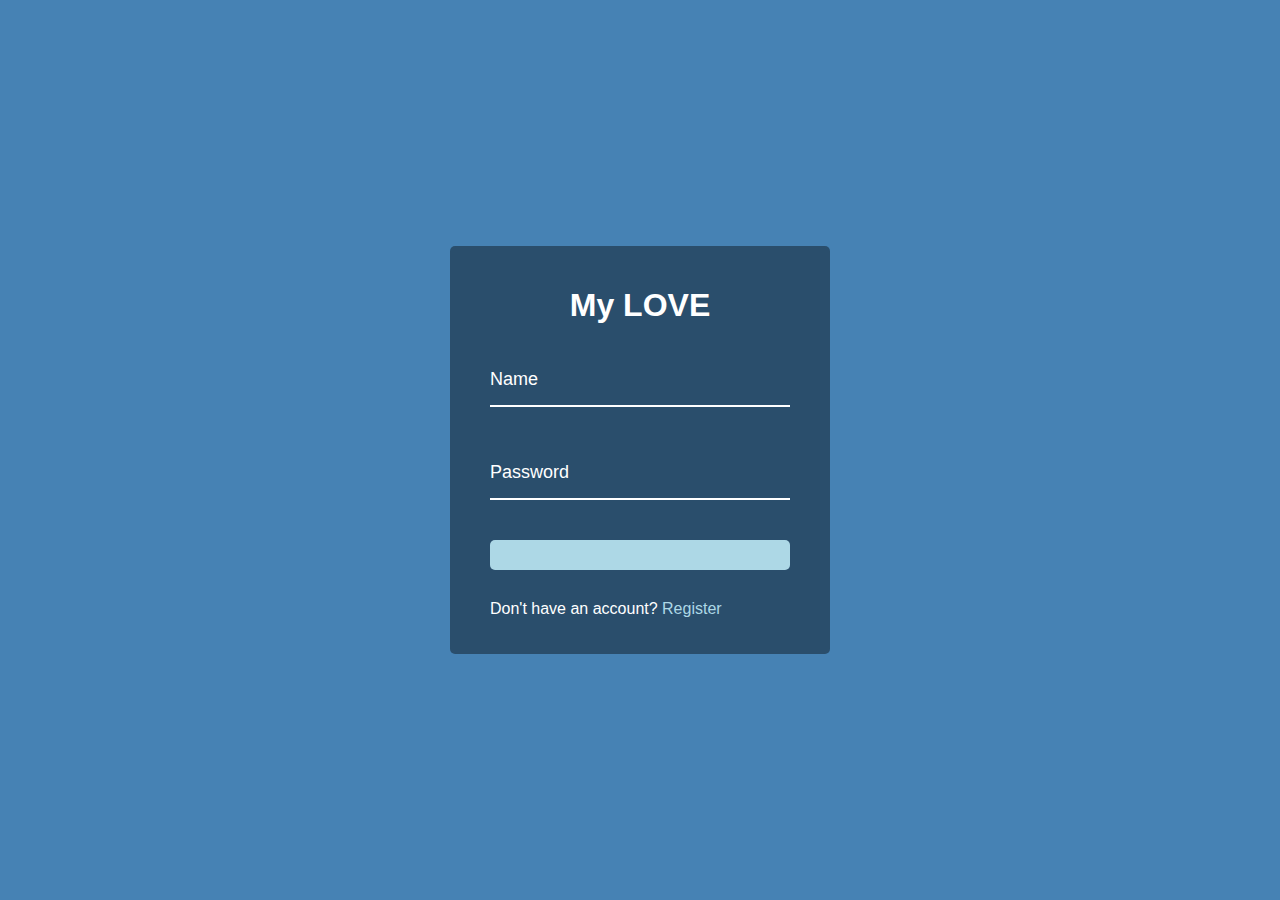
<file: Login/Login.html>
<!DOCTYPE html>
<html lang="en">
  <head>
    <meta charset="UTF-8" />
    <meta name="viewport" content="width=device-width, initial-scale=1.0" />
    <link rel="stylesheet" href="Login.css" />
    <title>Form Input Wave</title>
  </head>
  <body>
    <div class="container">
      <h1>My LOVE</h1>
      <form method="post" action="Login.php">
        <div class="form-control">
    
          <input id="name" type="text" required name="name">
          <label for="name">Name</label>
          
        </div>

        <div class="form-control">
          
          <input id="password" type="password" required name="password">
          <label for="password">Password</label>

        </div>

        <button class="btn" ></button>

        <p class="text">Don't have an account? <a href="#">Register</a> </p>
      </form>
    </div>
    <script src="Login.js"></script>
  </body>
</html>
</file>
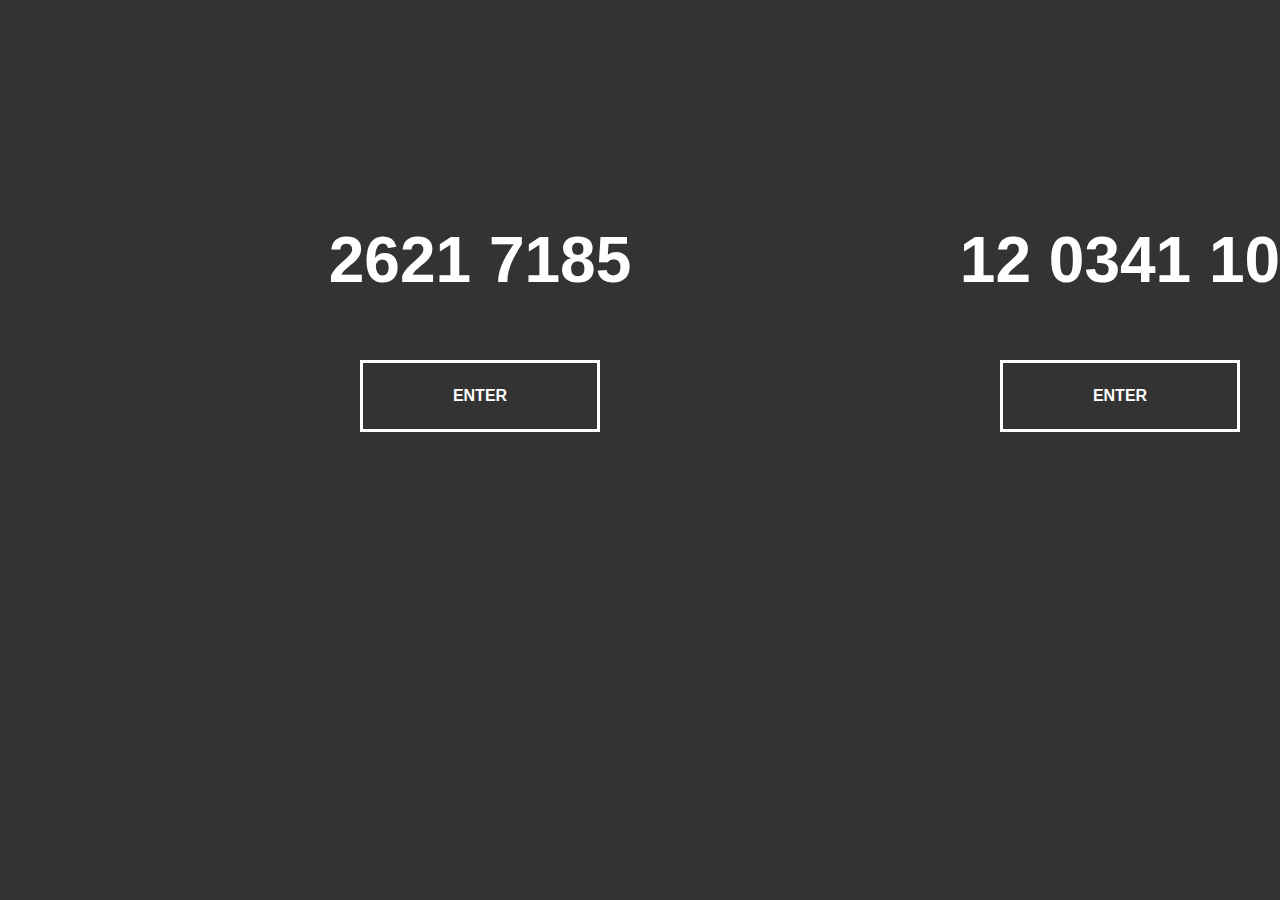
<file: Login/LOVE/love.html>
<!DOCTYPE html>
<html lang="en">
  <head>
    <meta charset="UTF-8" />
    <meta name="viewport" content="width=device-width, initial-scale=1.0" />
    <link rel="stylesheet" href="love.css" />
    <title>Split Landing Page
    </title>
  </head>
  <body>
    <div class="container">
      <div class="split left">
        <h1>2621 7185</h1>
        <a href="#" class="btn">ENTER</a>
      </div>
      <div class="split right">
        <h1>2612 0341 1031</h1>
        <a href="#" class="btn">ENTER</a>
      </div>
    </div>

    <script src="love.js"></script>
  </body>
</html>
</file>
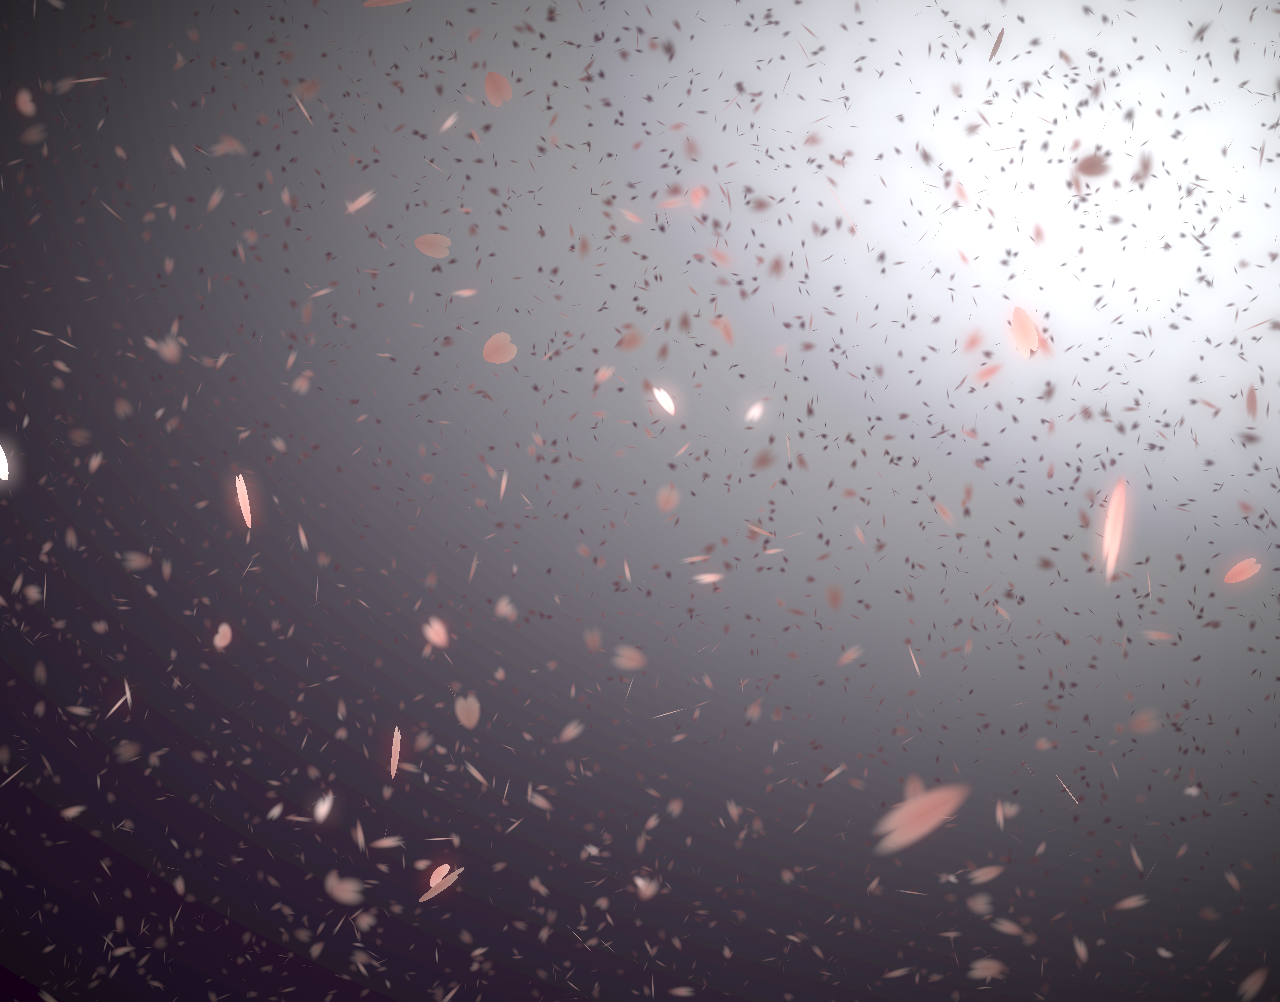
<file: Login/LOVE/sakura.html>
<!DOCTYPE HTML PUBLIC "-//W3C//DTD HTML 4.0 Transitional//EN">
<HTML>
 <HEAD>
  <TITLE> My girl Li Xue</TITLE>
  <style>
body {
    padding:0;
    margin:0;
    overflow:hidden;
	height: 600px;
}
canvas {
    padding:0;
    margin:0;
}
div.btnbg {
    position:fixed;
    left:0;
    top:0;
} 
  </style>
  </HEAD>
<BODY>
 
<canvas id="sakura"></canvas>
<div class="btnbg"></div>

<!-- sakura shader -->
<div style="position: absolute ;z-index: 9999" id="mainDiv">
    <div id="content">
        <div id="code">
            <span class="space"/><span class="comments">世浮三千，吾爱有三。</span><br/>
            <span class="space"/><span class="comments">日、月与卿。</span><br/>
            <span class="space"/><span class="comments">日为朝，月为暮。</span><br/> 
            <span alass="space"/><span class="comments">卿为朝朝暮暮。</span>
        </div>
        
    </div>>
</div>

<script id="sakura_point_vsh" type="x-shader/x_vertex">
uniform mat4 uProjection;
uniform mat4 uModelview;
uniform vec3 uResolution;
uniform vec3 uOffset;
uniform vec3 uDOF;  //x:focus distance, y:focus radius, z:max radius
uniform vec3 uFade; //x:start distance, y:half distance, z:near fade start

attribute vec3 aPosition;
attribute vec3 aEuler;
attribute vec2 aMisc; //x:size, y:fade

varying vec3 pposition;
varying float psize;
varying float palpha;
varying float pdist;

//varying mat3 rotMat;
varying vec3 normX;
varying vec3 normY;
varying vec3 normZ;
varying vec3 normal;

varying float diffuse;
varying float specular;
varying float rstop;
varying float distancefade;

void main(void) {
    // Projection is based on vertical angle
    vec4 pos = uModelview * vec4(aPosition + uOffset, 1.0);
    gl_Position = uProjection * pos;
    gl_PointSize = aMisc.x * uProjection[1][1] / -pos.z * uResolution.y * 0.5;
    
    pposition = pos.xyz;
    psize = aMisc.x;
    pdist = length(pos.xyz);
    palpha = smoothstep(0.0, 1.0, (pdist - 0.1) / uFade.z);
    
    vec3 elrsn = sin(aEuler);
    vec3 elrcs = cos(aEuler);
    mat3 rotx = mat3(
        1.0, 0.0, 0.0,
        0.0, elrcs.x, elrsn.x,
        0.0, -elrsn.x, elrcs.x
    );
    mat3 roty = mat3(
        elrcs.y, 0.0, -elrsn.y,
        0.0, 1.0, 0.0,
        elrsn.y, 0.0, elrcs.y
    );
    mat3 rotz = mat3(
        elrcs.z, elrsn.z, 0.0, 
        -elrsn.z, elrcs.z, 0.0,
        0.0, 0.0, 1.0
    );
    mat3 rotmat = rotx * roty * rotz;
    normal = rotmat[2];
    
    mat3 trrotm = mat3(
        rotmat[0][0], rotmat[1][0], rotmat[2][0],
        rotmat[0][1], rotmat[1][1], rotmat[2][1],
        rotmat[0][2], rotmat[1][2], rotmat[2][2]
    );
    normX = trrotm[0];
    normY = trrotm[1];
    normZ = trrotm[2];
    
    const vec3 lit = vec3(0.6917144638660746, 0.6917144638660746, -0.20751433915982237);
    
    float tmpdfs = dot(lit, normal);
    if(tmpdfs < 0.0) {
        normal = -normal;
        tmpdfs = dot(lit, normal);
    }
    diffuse = 0.4 + tmpdfs;
    
    vec3 eyev = normalize(-pos.xyz);
    if(dot(eyev, normal) > 0.0) {
        vec3 hv = normalize(eyev + lit);
        specular = pow(max(dot(hv, normal), 0.0), 20.0);
    }
    else {
        specular = 0.0;
    }
    
    rstop = clamp((abs(pdist - uDOF.x) - uDOF.y) / uDOF.z, 0.0, 1.0);
    rstop = pow(rstop, 0.5);
    //-0.69315 = ln(0.5)
    distancefade = min(1.0, exp((uFade.x - pdist) * 0.69315 / uFade.y));
}
</script>
<script id="sakura_point_fsh" type="x-shader/x_fragment">
#ifdef GL_ES
//precision mediump float;
precision highp float;
#endif

uniform vec3 uDOF;  //x:focus distance, y:focus radius, z:max radius
uniform vec3 uFade; //x:start distance, y:half distance, z:near fade start

const vec3 fadeCol = vec3(0.08, 0.03, 0.06);

varying vec3 pposition;
varying float psize;
varying float palpha;
varying float pdist;

//varying mat3 rotMat;
varying vec3 normX;
varying vec3 normY;
varying vec3 normZ;
varying vec3 normal;

varying float diffuse;
varying float specular;
varying float rstop;
varying float distancefade;

float ellipse(vec2 p, vec2 o, vec2 r) {
    vec2 lp = (p - o) / r;
    return length(lp) - 1.0;
}

void main(void) {
    vec3 p = vec3(gl_PointCoord - vec2(0.5, 0.5), 0.0) * 2.0;
    vec3 d = vec3(0.0, 0.0, -1.0);
    float nd = normZ.z; //dot(-normZ, d);
    if(abs(nd) < 0.0001) discard;
    
    float np = dot(normZ, p);
    vec3 tp = p + d * np / nd;
    vec2 coord = vec2(dot(normX, tp), dot(normY, tp));
    
    //angle = 15 degree
    const float flwrsn = 0.258819045102521;
    const float flwrcs = 0.965925826289068;
    mat2 flwrm = mat2(flwrcs, -flwrsn, flwrsn, flwrcs);
    vec2 flwrp = vec2(abs(coord.x), coord.y) * flwrm;
    
    float r;
    if(flwrp.x < 0.0) {
        r = ellipse(flwrp, vec2(0.065, 0.024) * 0.5, vec2(0.36, 0.96) * 0.5);
    }
    else {
        r = ellipse(flwrp, vec2(0.065, 0.024) * 0.5, vec2(0.58, 0.96) * 0.5);
    }
    
    if(r > rstop) discard;
    
    vec3 col = mix(vec3(1.0, 0.8, 0.75), vec3(1.0, 0.9, 0.87), r);
    float grady = mix(0.0, 1.0, pow(coord.y * 0.5 + 0.5, 0.35));
    col *= vec3(1.0, grady, grady);
    col *= mix(0.8, 1.0, pow(abs(coord.x), 0.3));
    col = col * diffuse + specular;
    
    col = mix(fadeCol, col, distancefade);
    
    float alpha = (rstop > 0.001)? (0.5 - r / (rstop * 2.0)) : 1.0;
    alpha = smoothstep(0.0, 1.0, alpha) * palpha;
    
    gl_FragColor = vec4(col * 0.5, alpha);
}
</script>

<!-- effects -->
<script id="fx_common_vsh" type="x-shader/x_vertex">
uniform vec3 uResolution;
attribute vec2 aPosition;

varying vec2 texCoord;
varying vec2 screenCoord;

void main(void) {
    gl_Position = vec4(aPosition, 0.0, 1.0);
    texCoord = aPosition.xy * 0.5 + vec2(0.5, 0.5);
    screenCoord = aPosition.xy * vec2(uResolution.z, 1.0);
}
</script>
<script id="bg_fsh" type="x-shader/x_fragment">
#ifdef GL_ES
//precision mediump float;
precision highp float;
#endif

uniform vec2 uTimes;

varying vec2 texCoord;
varying vec2 screenCoord;

void main(void) {
    vec3 col;
    float c;
    vec2 tmpv = texCoord * vec2(0.8, 1.0) - vec2(0.95, 1.0);
    c = exp(-pow(length(tmpv) * 1.8, 2.0));
    col = mix(vec3(0.02, 0.0, 0.03), vec3(0.96, 0.98, 1.0) * 1.5, c);
    gl_FragColor = vec4(col * 0.5, 1.0);
}
</script>
<script id="fx_brightbuf_fsh" type="x-shader/x_fragment">
#ifdef GL_ES
//precision mediump float;
precision highp float;
#endif
uniform sampler2D uSrc;
uniform vec2 uDelta;

varying vec2 texCoord;
varying vec2 screenCoord;

void main(void) {
    vec4 col = texture2D(uSrc, texCoord);
    gl_FragColor = vec4(col.rgb * 2.0 - vec3(0.5), 1.0);
}
</script>
<script id="fx_dirblur_r4_fsh" type="x-shader/x_fragment">
#ifdef GL_ES
//precision mediump float;
precision highp float;
#endif
uniform sampler2D uSrc;
uniform vec2 uDelta;
uniform vec4 uBlurDir; //dir(x, y), stride(z, w)

varying vec2 texCoord;
varying vec2 screenCoord;

void main(void) {
    vec4 col = texture2D(uSrc, texCoord);
    col = col + texture2D(uSrc, texCoord + uBlurDir.xy * uDelta);
    col = col + texture2D(uSrc, texCoord - uBlurDir.xy * uDelta);
    col = col + texture2D(uSrc, texCoord + (uBlurDir.xy + uBlurDir.zw) * uDelta);
    col = col + texture2D(uSrc, texCoord - (uBlurDir.xy + uBlurDir.zw) * uDelta);
    gl_FragColor = col / 5.0;
}
</script>
<!-- effect fragment shader template -->
<script id="fx_common_fsh" type="x-shader/x_fragment">
#ifdef GL_ES
//precision mediump float;
precision highp float;
#endif
uniform sampler2D uSrc;
uniform vec2 uDelta;

varying vec2 texCoord;
varying vec2 screenCoord;

void main(void) {
    gl_FragColor = texture2D(uSrc, texCoord);
}
</script>
<!-- post processing -->
<script id="pp_final_vsh" type="x-shader/x_vertex">
uniform vec3 uResolution;
attribute vec2 aPosition;
varying vec2 texCoord;
varying vec2 screenCoord;
void main(void) {
    gl_Position = vec4(aPosition, 0.0, 1.0);
    texCoord = aPosition.xy * 0.5 + vec2(0.5, 0.5);
    screenCoord = aPosition.xy * vec2(uResolution.z, 1.0);
}
</script>
<script id="pp_final_fsh" type="x-shader/x_fragment">
#ifdef GL_ES
//precision mediump float;
precision highp float;
#endif
uniform sampler2D uSrc;
uniform sampler2D uBloom;
uniform vec2 uDelta;
varying vec2 texCoord;
varying vec2 screenCoord;
void main(void) {
    vec4 srccol = texture2D(uSrc, texCoord) * 2.0;
    vec4 bloomcol = texture2D(uBloom, texCoord);
    vec4 col;
    col = srccol + bloomcol * (vec4(1.0) + srccol);
    col *= smoothstep(1.0, 0.0, pow(length((texCoord - vec2(0.5)) * 2.0), 1.2) * 0.5);
    col = pow(col, vec4(0.45454545454545)); //(1.0 / 2.2)
    
    gl_FragColor = vec4(col.rgb, 1.0);
    gl_FragColor.a = 1.0;
}
</script>
  <script>
  // Utilities
var Vector3 = {};
var Matrix44 = {};
Vector3.create = function(x, y, z) {
    return {'x':x, 'y':y, 'z':z};
};
Vector3.dot = function (v0, v1) {
    return v0.x * v1.x + v0.y * v1.y + v0.z * v1.z;
};
Vector3.cross = function (v, v0, v1) {
    v.x = v0.y * v1.z - v0.z * v1.y;
    v.y = v0.z * v1.x - v0.x * v1.z;
    v.z = v0.x * v1.y - v0.y * v1.x;
};
Vector3.normalize = function (v) {
    var l = v.x * v.x + v.y * v.y + v.z * v.z;
    if(l > 0.00001) {
        l = 1.0 / Math.sqrt(l);
        v.x *= l;
        v.y *= l;
        v.z *= l;
    }
};
Vector3.arrayForm = function(v) {
    if(v.array) {
        v.array[0] = v.x;
        v.array[1] = v.y;
        v.array[2] = v.z;
    }
    else {
        v.array = new Float32Array([v.x, v.y, v.z]);
    }
    return v.array;
};
Matrix44.createIdentity = function () {
    return new Float32Array([1.0, 0.0, 0.0, 0.0, 0.0, 1.0, 0.0, 0.0, 0.0, 0.0, 1.0, 0.0, 0.0, 0.0, 0.0, 1.0]);
};
Matrix44.loadProjection = function (m, aspect, vdeg, near, far) {
    var h = near * Math.tan(vdeg * Math.PI / 180.0 * 0.5) * 2.0;
    var w = h * aspect;
    
    m[0] = 2.0 * near / w;
    m[1] = 0.0;
    m[2] = 0.0;
    m[3] = 0.0;
    
    m[4] = 0.0;
    m[5] = 2.0 * near / h;
    m[6] = 0.0;
    m[7] = 0.0;
    
    m[8] = 0.0;
    m[9] = 0.0;
    m[10] = -(far + near) / (far - near);
    m[11] = -1.0;
    
    m[12] = 0.0;
    m[13] = 0.0;
    m[14] = -2.0 * far * near / (far - near);
    m[15] = 0.0;
};
Matrix44.loadLookAt = function (m, vpos, vlook, vup) {
    var frontv = Vector3.create(vpos.x - vlook.x, vpos.y - vlook.y, vpos.z - vlook.z);
    Vector3.normalize(frontv);
    var sidev = Vector3.create(1.0, 0.0, 0.0);
    Vector3.cross(sidev, vup, frontv);
    Vector3.normalize(sidev);
    var topv = Vector3.create(1.0, 0.0, 0.0);
    Vector3.cross(topv, frontv, sidev);
    Vector3.normalize(topv);
    
    m[0] = sidev.x;
    m[1] = topv.x;
    m[2] = frontv.x;
    m[3] = 0.0;
    
    m[4] = sidev.y;
    m[5] = topv.y;
    m[6] = frontv.y;
    m[7] = 0.0;
    
    m[8] = sidev.z;
    m[9] = topv.z;
    m[10] = frontv.z;
    m[11] = 0.0;
    
    m[12] = -(vpos.x * m[0] + vpos.y * m[4] + vpos.z * m[8]);
    m[13] = -(vpos.x * m[1] + vpos.y * m[5] + vpos.z * m[9]);
    m[14] = -(vpos.x * m[2] + vpos.y * m[6] + vpos.z * m[10]);
    m[15] = 1.0;
};

//
var timeInfo = {
    'start':0, 'prev':0, // Date
    'delta':0, 'elapsed':0 // Number(sec)
};

//
var gl;
var renderSpec = {
    'width':0,
    'height':0,
    'aspect':1,
    'array':new Float32Array(3),
    'halfWidth':0,
    'halfHeight':0,
    'halfArray':new Float32Array(3)
    // and some render targets. see setViewport()
};
renderSpec.setSize = function(w, h) {
    renderSpec.width = w;
    renderSpec.height = h;
    renderSpec.aspect = renderSpec.width / renderSpec.height;
    renderSpec.array[0] = renderSpec.width;
    renderSpec.array[1] = renderSpec.height;
    renderSpec.array[2] = renderSpec.aspect;
    
    renderSpec.halfWidth = Math.floor(w / 2);
    renderSpec.halfHeight = Math.floor(h / 2);
    renderSpec.halfArray[0] = renderSpec.halfWidth;
    renderSpec.halfArray[1] = renderSpec.halfHeight;
    renderSpec.halfArray[2] = renderSpec.halfWidth / renderSpec.halfHeight;
};

function deleteRenderTarget(rt) {
    gl.deleteFramebuffer(rt.frameBuffer);
    gl.deleteRenderbuffer(rt.renderBuffer);
    gl.deleteTexture(rt.texture);
}

function createRenderTarget(w, h) {
    var ret = {
        'width':w,
        'height':h,
        'sizeArray':new Float32Array([w, h, w / h]),
        'dtxArray':new Float32Array([1.0 / w, 1.0 / h])
    };
    ret.frameBuffer = gl.createFramebuffer();
    ret.renderBuffer = gl.createRenderbuffer();
    ret.texture = gl.createTexture();
    
    gl.bindTexture(gl.TEXTURE_2D, ret.texture);
    gl.texImage2D(gl.TEXTURE_2D, 0, gl.RGBA, w, h, 0, gl.RGBA, gl.UNSIGNED_BYTE, null);
    gl.texParameteri(gl.TEXTURE_2D, gl.TEXTURE_WRAP_S, gl.CLAMP_TO_EDGE);
    gl.texParameteri(gl.TEXTURE_2D, gl.TEXTURE_WRAP_T, gl.CLAMP_TO_EDGE);
    gl.texParameteri(gl.TEXTURE_2D, gl.TEXTURE_MAG_FILTER, gl.LINEAR);
    gl.texParameteri(gl.TEXTURE_2D, gl.TEXTURE_MIN_FILTER, gl.LINEAR);
    
    gl.bindFramebuffer(gl.FRAMEBUFFER, ret.frameBuffer);
    gl.framebufferTexture2D(gl.FRAMEBUFFER, gl.COLOR_ATTACHMENT0, gl.TEXTURE_2D, ret.texture, 0);
    
    gl.bindRenderbuffer(gl.RENDERBUFFER, ret.renderBuffer);
    gl.renderbufferStorage(gl.RENDERBUFFER, gl.DEPTH_COMPONENT16, w, h);
    gl.framebufferRenderbuffer(gl.FRAMEBUFFER, gl.DEPTH_ATTACHMENT, gl.RENDERBUFFER, ret.renderBuffer);
    
    gl.bindTexture(gl.TEXTURE_2D, null);
    gl.bindRenderbuffer(gl.RENDERBUFFER, null);
    gl.bindFramebuffer(gl.FRAMEBUFFER, null);
    
    return ret;
}

function compileShader(shtype, shsrc) {
	var retsh = gl.createShader(shtype);
	
	gl.shaderSource(retsh, shsrc);
	gl.compileShader(retsh);
	
	if(!gl.getShaderParameter(retsh, gl.COMPILE_STATUS)) {
		var errlog = gl.getShaderInfoLog(retsh);
		gl.deleteShader(retsh);
		console.error(errlog);
		return null;
	}
	return retsh;
}

function createShader(vtxsrc, frgsrc, uniformlist, attrlist) {
    var vsh = compileShader(gl.VERTEX_SHADER, vtxsrc);
    var fsh = compileShader(gl.FRAGMENT_SHADER, frgsrc);
    
    if(vsh == null || fsh == null) {
        return null;
    }
    
    var prog = gl.createProgram();
    gl.attachShader(prog, vsh);
    gl.attachShader(prog, fsh);
    
    gl.deleteShader(vsh);
    gl.deleteShader(fsh);
    
    gl.linkProgram(prog);
    if (!gl.getProgramParameter(prog, gl.LINK_STATUS)) {
        var errlog = gl.getProgramInfoLog(prog);
        console.error(errlog);
        return null;
    }
    
    if(uniformlist) {
        prog.uniforms = {};
        for(var i = 0; i < uniformlist.length; i++) {
            prog.uniforms[uniformlist[i]] = gl.getUniformLocation(prog, uniformlist[i]);
        }
    }
    
    if(attrlist) {
        prog.attributes = {};
        for(var i = 0; i < attrlist.length; i++) {
            var attr = attrlist[i];
            prog.attributes[attr] = gl.getAttribLocation(prog, attr);
        }
    }
    
    return prog;
}

function useShader(prog) {
    gl.useProgram(prog);
    for(var attr in prog.attributes) {
        gl.enableVertexAttribArray(prog.attributes[attr]);;
    }
}

function unuseShader(prog) {
    for(var attr in prog.attributes) {
        gl.disableVertexAttribArray(prog.attributes[attr]);;
    }
    gl.useProgram(null);
}

var projection = {
    'angle':60,
    'nearfar':new Float32Array([0.1, 100.0]),
    'matrix':Matrix44.createIdentity()
};
var camera = {
    'position':Vector3.create(0, 0, 100),
    'lookat':Vector3.create(0, 0, 0),
    'up':Vector3.create(0, 1, 0),
    'dof':Vector3.create(10.0, 4.0, 8.0),
    'matrix':Matrix44.createIdentity()
};

var pointFlower = {};
var meshFlower = {};
var sceneStandBy = false;

var BlossomParticle = function () {
    this.velocity = new Array(3);
    this.rotation = new Array(3);
    this.position = new Array(3);
    this.euler = new Array(3);
    this.size = 1.0;
    this.alpha = 1.0;
    this.zkey = 0.0;
};

BlossomParticle.prototype.setVelocity = function (vx, vy, vz) {
    this.velocity[0] = vx;
    this.velocity[1] = vy;
    this.velocity[2] = vz;
};

BlossomParticle.prototype.setRotation = function (rx, ry, rz) {
    this.rotation[0] = rx;
    this.rotation[1] = ry;
    this.rotation[2] = rz;
};

BlossomParticle.prototype.setPosition = function (nx, ny, nz) {
    this.position[0] = nx;
    this.position[1] = ny;
    this.position[2] = nz;
};

BlossomParticle.prototype.setEulerAngles = function (rx, ry, rz) {
    this.euler[0] = rx;
    this.euler[1] = ry;
    this.euler[2] = rz;
};

BlossomParticle.prototype.setSize = function (s) {
    this.size = s;
};

BlossomParticle.prototype.update = function (dt, et) {
    this.position[0] += this.velocity[0] * dt;
    this.position[1] += this.velocity[1] * dt;
    this.position[2] += this.velocity[2] * dt;
    
    this.euler[0] += this.rotation[0] * dt;
    this.euler[1] += this.rotation[1] * dt;
    this.euler[2] += this.rotation[2] * dt;
};

function createPointFlowers() {
    // get point sizes
    var prm = gl.getParameter(gl.ALIASED_POINT_SIZE_RANGE);
    renderSpec.pointSize = {'min':prm[0], 'max':prm[1]};
    
    var vtxsrc = document.getElementById("sakura_point_vsh").textContent;
    var frgsrc = document.getElementById("sakura_point_fsh").textContent;
    
    pointFlower.program = createShader(
        vtxsrc, frgsrc,
        ['uProjection', 'uModelview', 'uResolution', 'uOffset', 'uDOF', 'uFade'],
        ['aPosition', 'aEuler', 'aMisc']
    );
    
    useShader(pointFlower.program);
    pointFlower.offset = new Float32Array([0.0, 0.0, 0.0]);
    pointFlower.fader = Vector3.create(0.0, 10.0, 0.0);
    
    // paramerters: velocity[3], rotate[3]
    pointFlower.numFlowers = 1600;
    pointFlower.particles = new Array(pointFlower.numFlowers);
    // vertex attributes {position[3], euler_xyz[3], size[1]}
    pointFlower.dataArray = new Float32Array(pointFlower.numFlowers * (3 + 3 + 2));
    pointFlower.positionArrayOffset = 0;
    pointFlower.eulerArrayOffset = pointFlower.numFlowers * 3;
    pointFlower.miscArrayOffset = pointFlower.numFlowers * 6;
    
    pointFlower.buffer = gl.createBuffer();
    gl.bindBuffer(gl.ARRAY_BUFFER, pointFlower.buffer);
    gl.bufferData(gl.ARRAY_BUFFER, pointFlower.dataArray, gl.DYNAMIC_DRAW);
    gl.bindBuffer(gl.ARRAY_BUFFER, null);
    
    unuseShader(pointFlower.program);
    
    for(var i = 0; i < pointFlower.numFlowers; i++) {
        pointFlower.particles[i] = new BlossomParticle();
    }
}

function initPointFlowers() {
    //area
    pointFlower.area = Vector3.create(20.0, 20.0, 20.0);
    pointFlower.area.x = pointFlower.area.y * renderSpec.aspect;
    
    pointFlower.fader.x = 10.0; //env fade start
    pointFlower.fader.y = pointFlower.area.z; //env fade half
    pointFlower.fader.z = 0.1;  //near fade start
    
    //particles
    var PI2 = Math.PI * 2.0;
    var tmpv3 = Vector3.create(0, 0, 0);
    var tmpv = 0;
    var symmetryrand = function() {return (Math.random() * 2.0 - 1.0);};
    for(var i = 0; i < pointFlower.numFlowers; i++) {
        var tmpprtcl = pointFlower.particles[i];
        
        //velocity
        tmpv3.x = symmetryrand() * 0.3 + 0.8;
        tmpv3.y = symmetryrand() * 0.2 - 1.0;
        tmpv3.z = symmetryrand() * 0.3 + 0.5;
        Vector3.normalize(tmpv3);
        tmpv = 2.0 + Math.random() * 1.0;
        tmpprtcl.setVelocity(tmpv3.x * tmpv, tmpv3.y * tmpv, tmpv3.z * tmpv);
        
        //rotation
        tmpprtcl.setRotation(
            symmetryrand() * PI2 * 0.5,
            symmetryrand() * PI2 * 0.5,
            symmetryrand() * PI2 * 0.5
        );
        
        //position
        tmpprtcl.setPosition(
            symmetryrand() * pointFlower.area.x,
            symmetryrand() * pointFlower.area.y,
            symmetryrand() * pointFlower.area.z
        );
        
        //euler
        tmpprtcl.setEulerAngles(
            Math.random() * Math.PI * 2.0,
            Math.random() * Math.PI * 2.0,
            Math.random() * Math.PI * 2.0
        );
        
        //size
        tmpprtcl.setSize(0.9 + Math.random() * 0.1);
    }
}

function renderPointFlowers() {
    //update
    var PI2 = Math.PI * 2.0;
    var limit = [pointFlower.area.x, pointFlower.area.y, pointFlower.area.z];
    var repeatPos = function (prt, cmp, limit) {
        if(Math.abs(prt.position[cmp]) - prt.size * 0.5 > limit) {
            //out of area
            if(prt.position[cmp] > 0) {
                prt.position[cmp] -= limit * 2.0;
            }
            else {
                prt.position[cmp] += limit * 2.0;
            }
        }
    };
    var repeatEuler = function (prt, cmp) {
        prt.euler[cmp] = prt.euler[cmp] % PI2;
        if(prt.euler[cmp] < 0.0) {
            prt.euler[cmp] += PI2;
        }
    };
    
    for(var i = 0; i < pointFlower.numFlowers; i++) {
        var prtcl = pointFlower.particles[i];
        prtcl.update(timeInfo.delta, timeInfo.elapsed);
        repeatPos(prtcl, 0, pointFlower.area.x);
        repeatPos(prtcl, 1, pointFlower.area.y);
        repeatPos(prtcl, 2, pointFlower.area.z);
        repeatEuler(prtcl, 0);
        repeatEuler(prtcl, 1);
        repeatEuler(prtcl, 2);
        
        prtcl.alpha = 1.0;//(pointFlower.area.z - prtcl.position[2]) * 0.5;
        
        prtcl.zkey = (camera.matrix[2] * prtcl.position[0]
                    + camera.matrix[6] * prtcl.position[1]
                    + camera.matrix[10] * prtcl.position[2]
                    + camera.matrix[14]);
    }
    
    // sort
    pointFlower.particles.sort(function(p0, p1){return p0.zkey - p1.zkey;});
    
    // update data
    var ipos = pointFlower.positionArrayOffset;
    var ieuler = pointFlower.eulerArrayOffset;
    var imisc = pointFlower.miscArrayOffset;
    for(var i = 0; i < pointFlower.numFlowers; i++) {
        var prtcl = pointFlower.particles[i];
        pointFlower.dataArray[ipos] = prtcl.position[0];
        pointFlower.dataArray[ipos + 1] = prtcl.position[1];
        pointFlower.dataArray[ipos + 2] = prtcl.position[2];
        ipos += 3;
        pointFlower.dataArray[ieuler] = prtcl.euler[0];
        pointFlower.dataArray[ieuler + 1] = prtcl.euler[1];
        pointFlower.dataArray[ieuler + 2] = prtcl.euler[2];
        ieuler += 3;
        pointFlower.dataArray[imisc] = prtcl.size;
        pointFlower.dataArray[imisc + 1] = prtcl.alpha;
        imisc += 2;
    }
    
    //draw
    gl.enable(gl.BLEND);
    //gl.disable(gl.DEPTH_TEST);
    gl.blendFunc(gl.SRC_ALPHA, gl.ONE_MINUS_SRC_ALPHA);
    
    var prog = pointFlower.program;
    useShader(prog);
    
    gl.uniformMatrix4fv(prog.uniforms.uProjection, false, projection.matrix);
    gl.uniformMatrix4fv(prog.uniforms.uModelview, false, camera.matrix);
    gl.uniform3fv(prog.uniforms.uResolution, renderSpec.array);
    gl.uniform3fv(prog.uniforms.uDOF, Vector3.arrayForm(camera.dof));
    gl.uniform3fv(prog.uniforms.uFade, Vector3.arrayForm(pointFlower.fader));
    
    gl.bindBuffer(gl.ARRAY_BUFFER, pointFlower.buffer);
    gl.bufferData(gl.ARRAY_BUFFER, pointFlower.dataArray, gl.DYNAMIC_DRAW);
    
    gl.vertexAttribPointer(prog.attributes.aPosition, 3, gl.FLOAT, false, 0, pointFlower.positionArrayOffset * Float32Array.BYTES_PER_ELEMENT);
    gl.vertexAttribPointer(prog.attributes.aEuler, 3, gl.FLOAT, false, 0, pointFlower.eulerArrayOffset * Float32Array.BYTES_PER_ELEMENT);
    gl.vertexAttribPointer(prog.attributes.aMisc, 2, gl.FLOAT, false, 0, pointFlower.miscArrayOffset * Float32Array.BYTES_PER_ELEMENT);
    
    // doubler
    for(var i = 1; i < 2; i++) {
        var zpos = i * -2.0;
        pointFlower.offset[0] = pointFlower.area.x * -1.0;
        pointFlower.offset[1] = pointFlower.area.y * -1.0;
        pointFlower.offset[2] = pointFlower.area.z * zpos;
        gl.uniform3fv(prog.uniforms.uOffset, pointFlower.offset);
        gl.drawArrays(gl.POINT, 0, pointFlower.numFlowers);
        
        pointFlower.offset[0] = pointFlower.area.x * -1.0;
        pointFlower.offset[1] = pointFlower.area.y *  1.0;
        pointFlower.offset[2] = pointFlower.area.z * zpos;
        gl.uniform3fv(prog.uniforms.uOffset, pointFlower.offset);
        gl.drawArrays(gl.POINT, 0, pointFlower.numFlowers);
        
        pointFlower.offset[0] = pointFlower.area.x *  1.0;
        pointFlower.offset[1] = pointFlower.area.y * -1.0;
        pointFlower.offset[2] = pointFlower.area.z * zpos;
        gl.uniform3fv(prog.uniforms.uOffset, pointFlower.offset);
        gl.drawArrays(gl.POINT, 0, pointFlower.numFlowers);
        
        pointFlower.offset[0] = pointFlower.area.x *  1.0;
        pointFlower.offset[1] = pointFlower.area.y *  1.0;
        pointFlower.offset[2] = pointFlower.area.z * zpos;
        gl.uniform3fv(prog.uniforms.uOffset, pointFlower.offset);
        gl.drawArrays(gl.POINT, 0, pointFlower.numFlowers);
    }
    
    //main
    pointFlower.offset[0] = 0.0;
    pointFlower.offset[1] = 0.0;
    pointFlower.offset[2] = 0.0;
    gl.uniform3fv(prog.uniforms.uOffset, pointFlower.offset);
    gl.drawArrays(gl.POINT, 0, pointFlower.numFlowers);
    
    gl.bindBuffer(gl.ARRAY_BUFFER, null);
    unuseShader(prog);
    
    gl.enable(gl.DEPTH_TEST);
    gl.disable(gl.BLEND);
}

// effects
//common util
function createEffectProgram(vtxsrc, frgsrc, exunifs, exattrs) {
    var ret = {};
    var unifs = ['uResolution', 'uSrc', 'uDelta'];
    if(exunifs) {
        unifs = unifs.concat(exunifs);
    }
    var attrs = ['aPosition'];
    if(exattrs) {
        attrs = attrs.concat(exattrs);
    }
    
    ret.program = createShader(vtxsrc, frgsrc, unifs, attrs);
    useShader(ret.program);
    
    ret.dataArray = new Float32Array([
        -1.0, -1.0,
         1.0, -1.0,
        -1.0,  1.0,
         1.0,  1.0
    ]);
    ret.buffer = gl.createBuffer();
    gl.bindBuffer(gl.ARRAY_BUFFER, ret.buffer);
    gl.bufferData(gl.ARRAY_BUFFER, ret.dataArray, gl.STATIC_DRAW);
    
    gl.bindBuffer(gl.ARRAY_BUFFER, null);
    unuseShader(ret.program);
    
    return ret;
}

// basic usage
// useEffect(prog, srctex({'texture':texid, 'dtxArray':(f32)[dtx, dty]})); //basic initialize
// gl.uniform**(...); //additional uniforms
// drawEffect()
// unuseEffect(prog)
// TEXTURE0 makes src
function useEffect(fxobj, srctex) {
    var prog = fxobj.program;
    useShader(prog);
    gl.uniform3fv(prog.uniforms.uResolution, renderSpec.array);
    
    if(srctex != null) {
        gl.uniform2fv(prog.uniforms.uDelta, srctex.dtxArray);
        gl.uniform1i(prog.uniforms.uSrc, 0);
        
        gl.activeTexture(gl.TEXTURE0);
        gl.bindTexture(gl.TEXTURE_2D, srctex.texture);
    }
}
function drawEffect(fxobj) {
    gl.bindBuffer(gl.ARRAY_BUFFER, fxobj.buffer);
    gl.vertexAttribPointer(fxobj.program.attributes.aPosition, 2, gl.FLOAT, false, 0, 0);
    gl.drawArrays(gl.TRIANGLE_STRIP, 0, 4);
}
function unuseEffect(fxobj) {
    unuseShader(fxobj.program);
}

var effectLib = {};
function createEffectLib() {
    
    var vtxsrc, frgsrc;
    //common
    var cmnvtxsrc = document.getElementById("fx_common_vsh").textContent;
    
    //background
    frgsrc = document.getElementById("bg_fsh").textContent;
    effectLib.sceneBg = createEffectProgram(cmnvtxsrc, frgsrc, ['uTimes'], null);
    
    // make brightpixels buffer
    frgsrc = document.getElementById("fx_brightbuf_fsh").textContent;
    effectLib.mkBrightBuf = createEffectProgram(cmnvtxsrc, frgsrc, null, null);
    
    // direction blur
    frgsrc = document.getElementById("fx_dirblur_r4_fsh").textContent;
    effectLib.dirBlur = createEffectProgram(cmnvtxsrc, frgsrc, ['uBlurDir'], null);
    
    //final composite
    vtxsrc = document.getElementById("pp_final_vsh").textContent;
    frgsrc = document.getElementById("pp_final_fsh").textContent;
    effectLib.finalComp = createEffectProgram(vtxsrc, frgsrc, ['uBloom'], null);
}

// background
function createBackground() {
    //console.log("create background");
}
function initBackground() {
    //console.log("init background");
}
function renderBackground() {
    gl.disable(gl.DEPTH_TEST);
    
    useEffect(effectLib.sceneBg, null);
    gl.uniform2f(effectLib.sceneBg.program.uniforms.uTimes, timeInfo.elapsed, timeInfo.delta);
    drawEffect(effectLib.sceneBg);
    unuseEffect(effectLib.sceneBg);
    
    gl.enable(gl.DEPTH_TEST);
}

// post process
var postProcess = {};
function createPostProcess() {
    //console.log("create post process");
}
function initPostProcess() {
    //console.log("init post process");
}

function renderPostProcess() {
    gl.enable(gl.TEXTURE_2D);
    gl.disable(gl.DEPTH_TEST);
    var bindRT = function (rt, isclear) {
        gl.bindFramebuffer(gl.FRAMEBUFFER, rt.frameBuffer);
        gl.viewport(0, 0, rt.width, rt.height);
        if(isclear) {
            gl.clearColor(0, 0, 0, 0);
            gl.clear(gl.COLOR_BUFFER_BIT | gl.DEPTH_BUFFER_BIT);
        }
    };
    
    //make bright buff
    bindRT(renderSpec.wHalfRT0, true);
    useEffect(effectLib.mkBrightBuf, renderSpec.mainRT);
    drawEffect(effectLib.mkBrightBuf);
    unuseEffect(effectLib.mkBrightBuf);
    
    // make bloom
    for(var i = 0; i < 2; i++) {
        var p = 1.5 + 1 * i;
        var s = 2.0 + 1 * i;
        bindRT(renderSpec.wHalfRT1, true);
        useEffect(effectLib.dirBlur, renderSpec.wHalfRT0);
        gl.uniform4f(effectLib.dirBlur.program.uniforms.uBlurDir, p, 0.0, s, 0.0);
        drawEffect(effectLib.dirBlur);
        unuseEffect(effectLib.dirBlur);
        
        bindRT(renderSpec.wHalfRT0, true);
        useEffect(effectLib.dirBlur, renderSpec.wHalfRT1);
        gl.uniform4f(effectLib.dirBlur.program.uniforms.uBlurDir, 0.0, p, 0.0, s);
        drawEffect(effectLib.dirBlur);
        unuseEffect(effectLib.dirBlur);
    }
    
    //display
    gl.bindFramebuffer(gl.FRAMEBUFFER, null);
    gl.viewport(0, 0, renderSpec.width, renderSpec.height);
    gl.clear(gl.COLOR_BUFFER_BIT | gl.DEPTH_BUFFER_BIT);
    
    useEffect(effectLib.finalComp, renderSpec.mainRT);
    gl.uniform1i(effectLib.finalComp.program.uniforms.uBloom, 1);
    gl.activeTexture(gl.TEXTURE1);
    gl.bindTexture(gl.TEXTURE_2D, renderSpec.wHalfRT0.texture);
    drawEffect(effectLib.finalComp);
    unuseEffect(effectLib.finalComp);
    
    gl.enable(gl.DEPTH_TEST);
}


var SceneEnv = {};
function createScene() {
    createEffectLib();
    createBackground();
    createPointFlowers();
    createPostProcess();
    sceneStandBy = true;
}

function initScene() {
    initBackground();
    initPointFlowers();
    initPostProcess();
    
    //camera.position.z = 17.320508;
    camera.position.z = pointFlower.area.z + projection.nearfar[0];
    projection.angle = Math.atan2(pointFlower.area.y, camera.position.z + pointFlower.area.z) * 180.0 / Math.PI * 2.0;
    Matrix44.loadProjection(projection.matrix, renderSpec.aspect, projection.angle, projection.nearfar[0], projection.nearfar[1]);
}

function renderScene() {
    //draw
    Matrix44.loadLookAt(camera.matrix, camera.position, camera.lookat, camera.up);
    
    gl.enable(gl.DEPTH_TEST);
    
    //gl.bindFramebuffer(gl.FRAMEBUFFER, null);
    gl.bindFramebuffer(gl.FRAMEBUFFER, renderSpec.mainRT.frameBuffer);
    gl.viewport(0, 0, renderSpec.mainRT.width, renderSpec.mainRT.height);
    gl.clearColor(0.005, 0, 0.05, 0);
    gl.clear(gl.COLOR_BUFFER_BIT | gl.DEPTH_BUFFER_BIT);
    
    renderBackground();
    renderPointFlowers();
    renderPostProcess();
}


function onResize(e) {
    makeCanvasFullScreen(document.getElementById("sakura"));
    setViewports();
    if(sceneStandBy) {
        initScene();
    }
}

function setViewports() {
    renderSpec.setSize(gl.canvas.width, gl.canvas.height);
    
    gl.clearColor(0.2, 0.2, 0.5, 1.0);
    gl.viewport(0, 0, renderSpec.width, renderSpec.height);
    
    var rtfunc = function (rtname, rtw, rth) {
        var rt = renderSpec[rtname];
        if(rt) deleteRenderTarget(rt);
        renderSpec[rtname] = createRenderTarget(rtw, rth);
    };
    rtfunc('mainRT', renderSpec.width, renderSpec.height);
    rtfunc('wFullRT0', renderSpec.width, renderSpec.height);
    rtfunc('wFullRT1', renderSpec.width, renderSpec.height);
    rtfunc('wHalfRT0', renderSpec.halfWidth, renderSpec.halfHeight);
    rtfunc('wHalfRT1', renderSpec.halfWidth, renderSpec.halfHeight);
}

function render() {
    renderScene();
}

var animating = true;
function toggleAnimation(elm) {
    animating ^= true;
    if(animating) animate();
    if(elm) {
        elm.innerHTML = animating? "Stop":"Start";
    }
}

function stepAnimation() {
    if(!animating) animate();
}

function animate() {
    var curdate = new Date();
    timeInfo.elapsed = (curdate - timeInfo.start) / 1000.0;
    timeInfo.delta = (curdate - timeInfo.prev) / 1000.0;
    timeInfo.prev = curdate;
    
    if(animating) requestAnimationFrame(animate);
    render();
}

function makeCanvasFullScreen(canvas) {
    var b = document.body;
	var d = document.documentElement;
	fullw = Math.max(b.clientWidth , b.scrollWidth, d.scrollWidth, d.clientWidth);
	fullh = Math.max(b.clientHeight , b.scrollHeight, d.scrollHeight, d.clientHeight);
	canvas.width = fullw;
	canvas.height = fullh;
}

window.addEventListener('load', function(e) {
    var canvas = document.getElementById("sakura");
    try {
        makeCanvasFullScreen(canvas);
        gl = canvas.getContext('experimental-webgl');
    } catch(e) {
        alert("WebGL not supported." + e);
        console.error(e);
        return;
    }
    
    window.addEventListener('resize', onResize);
    
    setViewports();
    createScene();
    initScene();
    
    timeInfo.start = new Date();
    timeInfo.prev = timeInfo.start;
    animate();
});

//set window.requestAnimationFrame
(function (w, r) {
    w['r'+r] = w['r'+r] || w['webkitR'+r] || w['mozR'+r] || w['msR'+r] || w['oR'+r] || function(c){ w.setTimeout(c, 1000 / 60); };
})(window, 'equestAnimationFrame');
  </script>
 </BODY>
</HTML>
</file>
<file: Login/Login.css>
* {
  box-sizing: border-box;
}

body {
  background-color: steelblue;
  color: #fff;
  font-family: 'Muli', sans-serif;
  display: flex;
  flex-direction: column;
  align-items: center;
  justify-content: center;
  height: 100vh;
  overflow: hidden;
  margin: 0;
}

.container {
  background-color: rgba(0, 0, 0, 0.4);
  padding: 20px 40px;
  border-radius: 5px;
}

.container h1 {
  text-align: center;
  margin-bottom: 30px;
}

.container a {
  text-decoration: none;
  color: lightblue;
}

.btn {
  cursor: pointer;
  display: inline-block;
  width: 100%;
  background: lightblue;
  padding: 15px;
  font-family: inherit;
  font-size: 16px;
  border: 0;
  border-radius: 5px;
}

.btn:focus {
  outline: 0;
}

.btn:active {
  transform: scale(0.98);
}

.text {
  margin-top: 30px;
}

.form-control {
  position: relative;
  margin: 20px 0 40px;
  width: 300px;
}

.form-control input {
  background-color: transparent;
  border: 0;
  border-bottom: 2px #fff solid;
  display: block;
  width: 100%;
  padding: 15px 0;
  font-size: 18px;
  color: #fff;
}

.form-control input:focus,
.form-control input:valid {
  outline: 0;
  border-bottom-color: lightblue;
}

.form-control label {
  position: absolute;
  top: 15px;
  left: 0;
  pointer-events: none;
}

.form-control label span {
  display: inline-block;
  font-size: 18px;
  min-width: 5px;
  transition: 0.3s cubic-bezier(0.68, -0.55, 0.265, 1.55);
}

.form-control input:focus + label span,
.form-control input:valid + label span {
  color: lightblue;
  transform: translateY(-30px);
}
</file>
<file: Login/LOVE/love.css>
:root {
  --left-btn-hover-color: rgba(87, 84, 236, 1);
  --right-btn-hover-color: rgba(28, 122, 28, 1);
  --hover-width: 75%;
  --other-width: 25%;
  --speed: 1000ms;
}

* {
  box-sizing: border-box;
}

body {
  font-family: 'Roboto', sans-serif;
  height: 100vh;
  overflow: hidden;
  margin: 0;
}

h1 {
  font-size: 4rem;
  color: #fff;
  position: absolute;
  left: 50%;
  top: 20%;
  transform: translateX(-50%);
  white-space: nowrap;
}

.btn {
  position: absolute;
  display: flex;
  align-items: center;
  justify-content: center;
  left: 50%;
  top: 40%;
  transform: translateX(-50%);
  text-decoration: none;
  color: #fff;
  border: #fff solid 0.2rem;
  font-size: 1rem;
  font-weight: bold;
  text-transform: uppercase;
  width: 15rem;
  padding: 1.5rem;
}

.split.left .btn:hover {
  background-color: var(--left-btn-hover-color);
  border-color: var(--left-btn-hover-color);
}

.split.right .btn:hover {
  background-color: var(--right-btn-hover-color);
  border-color: var(--right-btn-hover-color);
}

.container {
  position: relative;
  width: 100%;
  height: 100%;
  background: #333;
}

.split {
  position: absolute;
  width: 50%;
  height: 100%;
  overflow: hidden;
}

.split.left {
  left: 0;
  background: url('sakura.html');
  background-repeat: no-repeat;
  background-size: cover;
}

.split.left::before {
  content: '';
  position: absolute;
  width: 100%;
  height: 100%;
  background-color: var(--left-bg-color);
}

.split.right {
  right: 0;
  background: url('https://tse1-mm.cn.bing.net/th/id/R-C.851e80d7d75999a12c9cf93c5f03f06f?rik=V4RzF265J1JnDg&riu=http%3a%2f%2fimage.qianye88.com%2fpic%2f8d5ff7110a9f39ad926e6f2339a2de7b&ehk=irr7bxYNULC1is2ysJjfywaSusoPS%2fzMytZMe883cl8%3d&risl=&pid=ImgRaw&r=0');
  background-repeat: no-repeat;
  background-size: cover;
}

.split.right::before {
  content: '';
  position: absolute;
  width: 100%;
  height: 100%;
  background-color: var(--right-bg-color);
}

.split.right,
.split.left,
.split.right::before,
.split.left::before {
  transition: all var(--speed) ease-in-out;
}

.hover-left .left {
  width: var(--hover-width);
}

.hover-left .right {
  width: var(--other-width);
}

.hover-right .right {
  width: var(--hover-width);
}

.hover-right .left {
  width: var(--other-width);
}

@media (max-width: 800px) {
  h1 {
    font-size: 2rem;
    top: 30%;
  }

  .btn {
    padding: 1.2rem;
    width: 12rem;
  }
}
</file>
